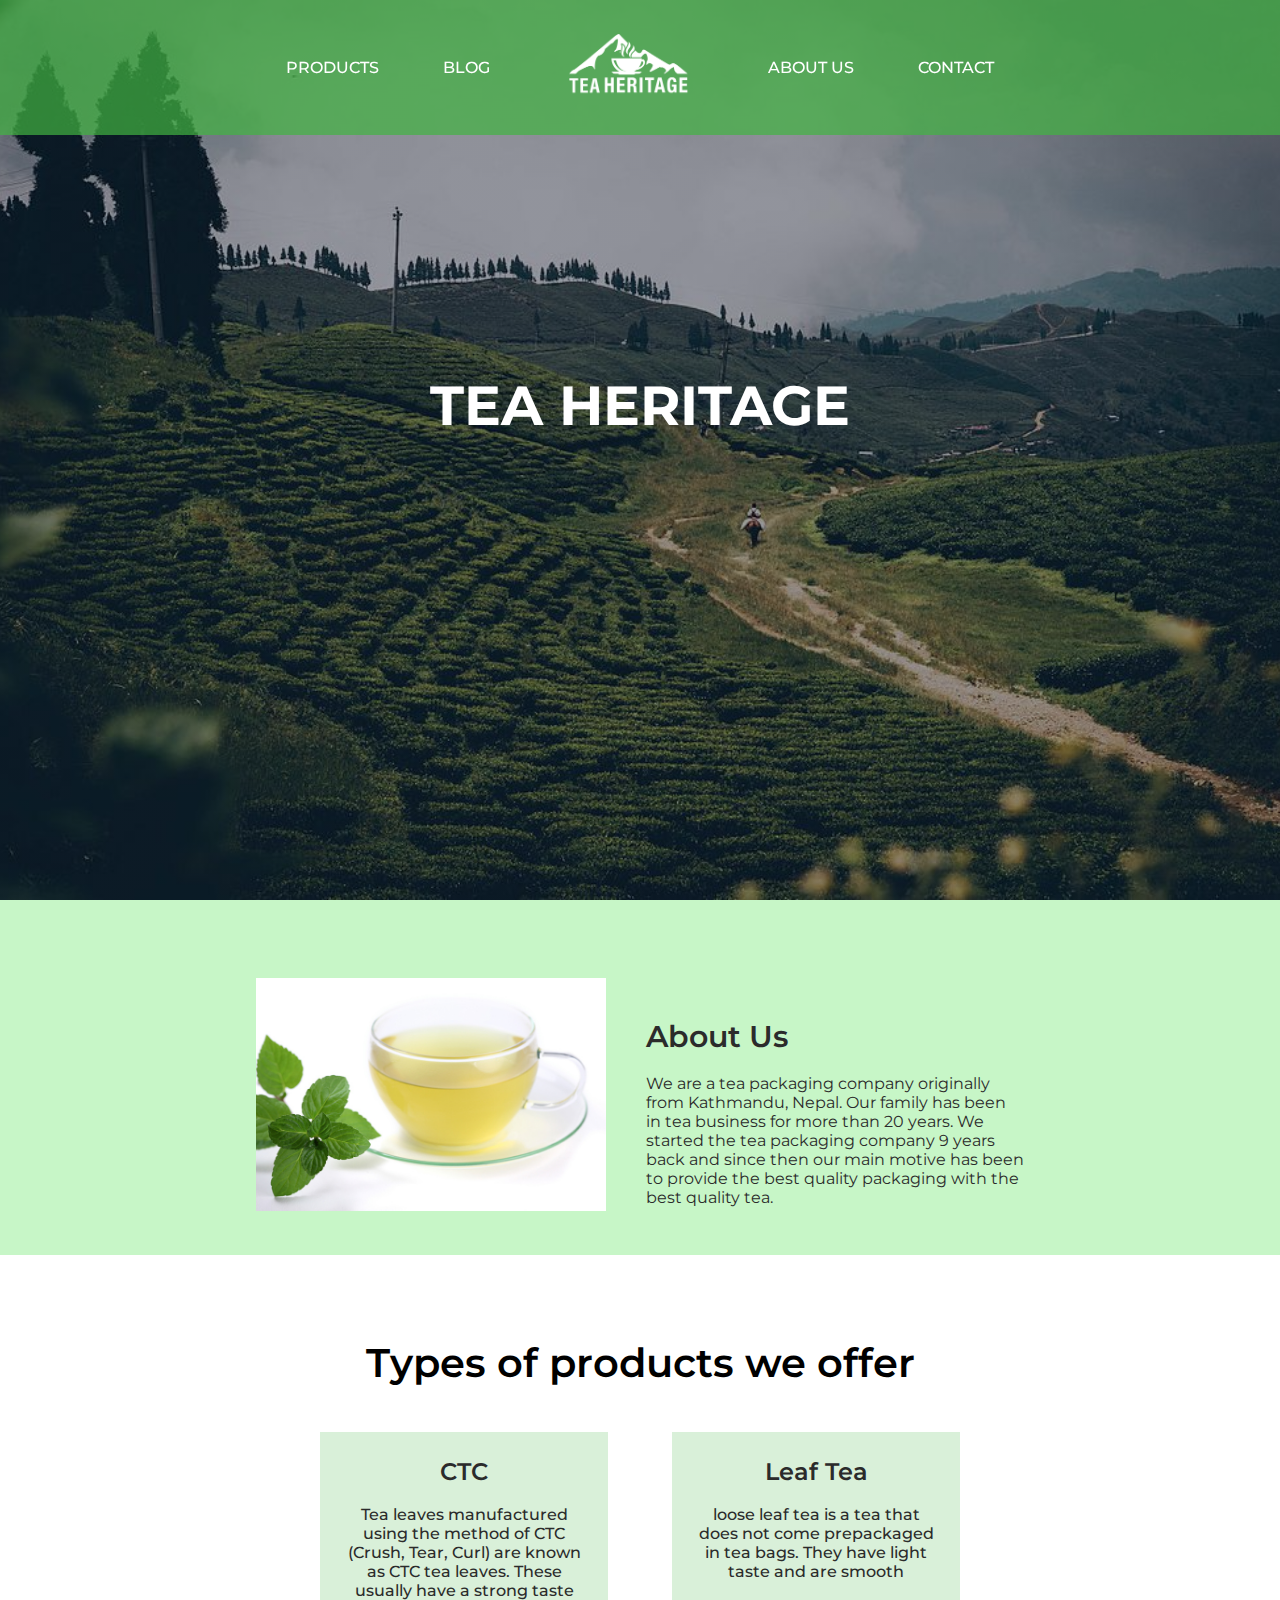
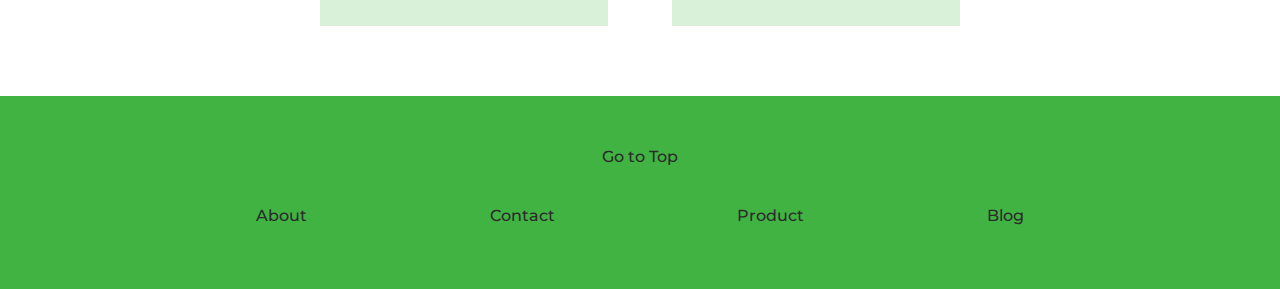
<file: index.html>
<!-- <!DOCTYPE html>
<head>
    <meta name="viewport" content="width=device-width ,initial-scale=1.0">
    <title>website</title>
    <link rel="stylesheet" href="style.css">

</head>
<body>
    <section class="header">
        <nav>
            <a href="index.html"><img src="logo.png"></a>
            <div class="nav-links">
                <ul>
                    <li><a href="">PRODUCTS</a></li>
                    <li><a href="">Contact</a></li>
                    <li><a href="">PRODUCTS</a></li>
                    <li><a href="">Contact</a></li>
                </ul>
            </div>
        </nav>
    </section>
</body>
</html> -->

<!DOCTYPE html>
<head>
    <meta name="viewport" content="width=device-width ,initial-scale=1.0">
    <title>Home</title>
    <link rel="stylesheet" href="style.css">

</head>
<body>
    <section class="header">
        <div >
        <header id="headd">
            
            <ul class="nav__links">
                <li><a href="products.html" >PRODUCTS</a></li>
                <li><a href="blog.html">BLOG</a></li>
            </ul>
            <a href="index.html"><img  class="logo" id="logos" src="logo.png"></a>
            
            <ul class="nav__links__2">
                <li><a href="about.html">ABOUT US</a></li>
                <li><a href="contact.html">CONTACT</a></li>
            </ul>
            

        </header>
    </div>
    <div class="text-box">
        <h2>TEA HERITAGE</h2>
    </div>
    </section>
    <section class="short-about">
        
        <div class="row">
            
            <div class="column-ab-l">
                <img src="Mint-tea.jpg" width="350px">
            </div>
            
            
            <div class="column-ab"  >
                <h4>About Us </h4>
                <br/>
                <p>We are a tea packaging company originally from Kathmandu, Nepal. Our family has been in tea business for more than 20 years. We started the tea packaging company 9 years back and since then our main motive has been to provide the best quality packaging with the best quality tea.</p>
            </div>
        </div>
    </section>
    <section class="course">
        <h1>Types of products we offer</h1>
        <div class="row">
            
            <div class="column">
            <a href="ctc.html">
                <h3>CTC</h3>
                <br/>
            <p>Tea leaves manufactured using the method of CTC (Crush, Tear, Curl) are known as CTC tea leaves. These usually have a strong taste</p>
            </a>
            </div>
            
            
            <div class="column">
            <a href="leaf.html">
                <h3>Leaf Tea</h3>
                <br/>
            <p> loose leaf tea is a tea that does not come prepackaged in tea bags. They have light taste and are smooth</p>
            </a>
            </div>
        </div>
    </section>
    <section>
        <div class="footer-top">
            <h6><a href="">Go to Top</a></h6>
        </div>
        <div class="footer">
        <div class="icons">
            <h6><a href="about.html">About</a></h6>         
        </div>
        <div>
            <h6><a href="contact.html">Contact</a></h6>        </div>
        
        <div>
            <h6><a href="products.html">Product</a></h6>        </div>
        <div>
            <h6><a href="blog.html">Blog</a></h6> 
        </div>
    </section>

    <script>
    window.onscroll= function(){

        if (document.documentElement.scrollTop>50){
    
            document.getElementById("headd").style.height="10%";
            document.getElementById("logos").style.width="100px";
        }
        else{
            document.getElementById("headd").style.height="15%";
            document.getElementById("logos").style.width="120px";
        }
    
    }
    </script>
</body>
</html>
</file>
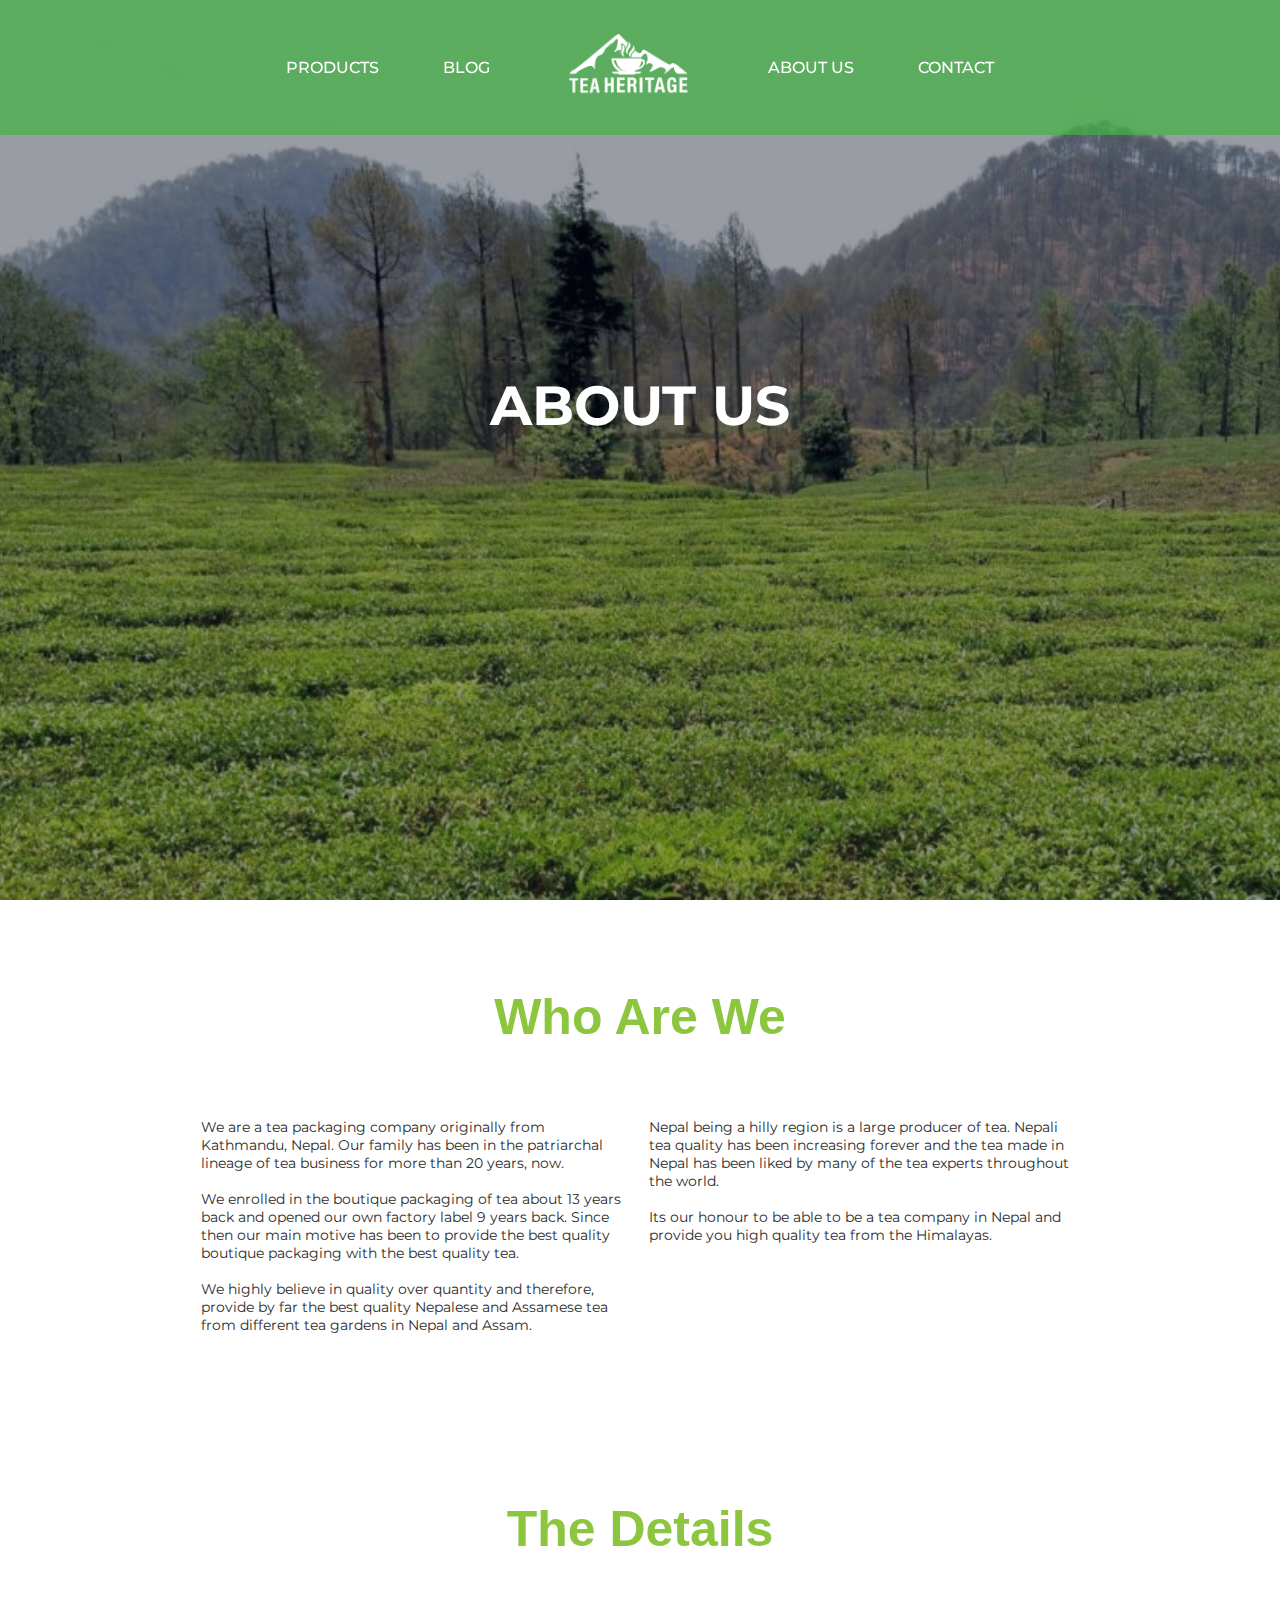
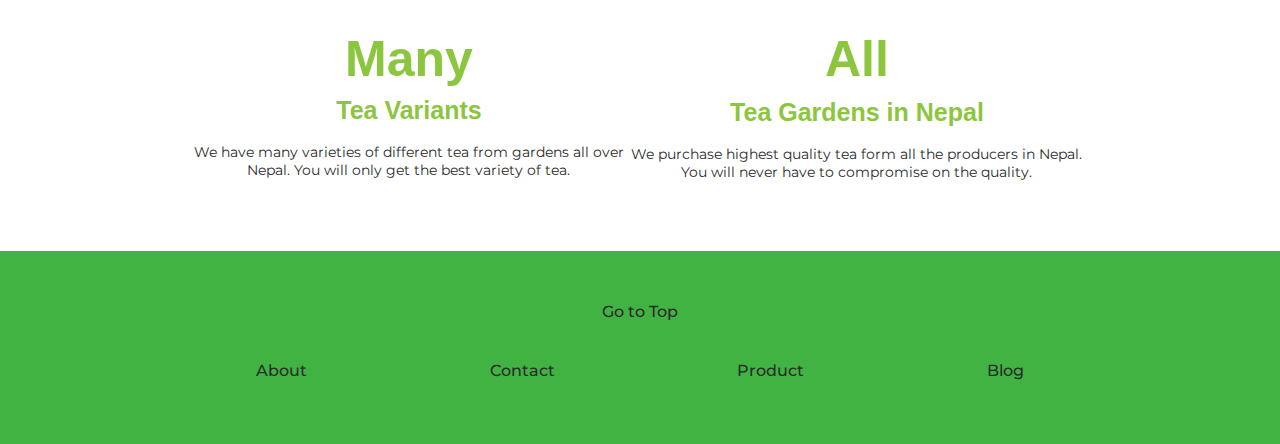
<file: about.html>
<!DOCTYPE html>
<head>
    <meta name="viewport" content="width=device-width ,initial-scale=1.0">
    <title>About Us</title>
    <link rel="stylesheet" href="style.css">

</head>
<body>
    <section class="about-top">
        <div >
            <header id="headd">
                
                <ul class="nav__links">
                    <li><a href="products.html" >PRODUCTS</a></li>
                    <li><a href="blog.html">BLOG</a></li>
                </ul>
                <a href="index.html"><img  class="logo" id="logos" src="logo.png"></a>
                
                <ul class="nav__links__2">
                    <li><a href="about.html">ABOUT US</a></li>
                    <li><a href="contact.html">CONTACT</a></li>
                </ul>
                
    
            </header>
        </div>
        <div class="text-box">
            <h2>ABOUT US</h2>
        </div>
        
    </section>


    <section class="whorwe">

        <h1>Who Are We</h1>
        <div class="row">
            
            <div class="column-about-us">
           
                
                <p>We are a tea packaging company originally from Kathmandu, Nepal. Our family has been in the patriarchal lineage of tea business for more than 20 years, now. 
                    <br/>
                    <br>
                    We enrolled in the boutique packaging of tea about 13 years back and opened our own factory label 9 years back.
                    Since then our main motive has been to provide the best quality boutique packaging with the best quality tea.
                    <br>
                    <br>
                    We highly believe in quality over quantity and therefore, provide by far the best quality Nepalese and Assamese tea from different tea gardens in Nepal and Assam.
                </p>
            </div>
            
            
            <div class="column-about-us"  >
            
                <p> Nepal being a hilly region  is a large producer of tea. Nepali tea quality has been increasing forever and the tea made in Nepal has been liked by many of the tea experts throughout the world.
                    <br>
                    <br>
                    Its our honour to be able to be a tea company in Nepal and provide you high quality tea from the Himalayas.
                </p>
            
            </div>
        </div>

    </section>

    <section class="whorwe">

        <h1>The Details</h1>
        <div class="row">
            
            <div class="column-about-detail">
                <h1>Many</h1>
                <h2>Tea Variants</h2>
                <br>
                <p>We have many varieties of different tea from gardens all over Nepal. You will only get the best variety of tea. </p>
            </div>
            
            
            <div class="column-about-detail"  >
                <h1>All</h1>
                <h2>Tea Gardens in Nepal</h2>
                <br>
                    <p>We purchase highest quality tea form all the producers in Nepal. You will never have to compromise on the quality.</p>                
            
            </div>
        </div>

    </section>

    <section>
        <div class="footer-top">
            <h6><a href="">Go to Top</a></h6>
        </div>
        <div class="footer">
        <div class="icons">
            <h6><a href="about.html">About</a></h6>         
        </div>
        <div>
            <h6><a href="contact.html">Contact</a></h6>        </div>
        
        <div>
            <h6><a href="products.html">Product</a></h6>        </div>
        <div>
            <h6><a href="blog.html">Blog</a></h6> 
        </div>
    </section>
    <script>
        window.onscroll= function(){
    
            if (document.documentElement.scrollTop>50){
        
                document.getElementById("headd").style.height="10%";
                document.getElementById("logos").style.width="100px";
            }
            else{
                document.getElementById("headd").style.height="15%";
                document.getElementById("logos").style.width="120px";
            }
        
        }
        </script>
</body>
</html>
</file>
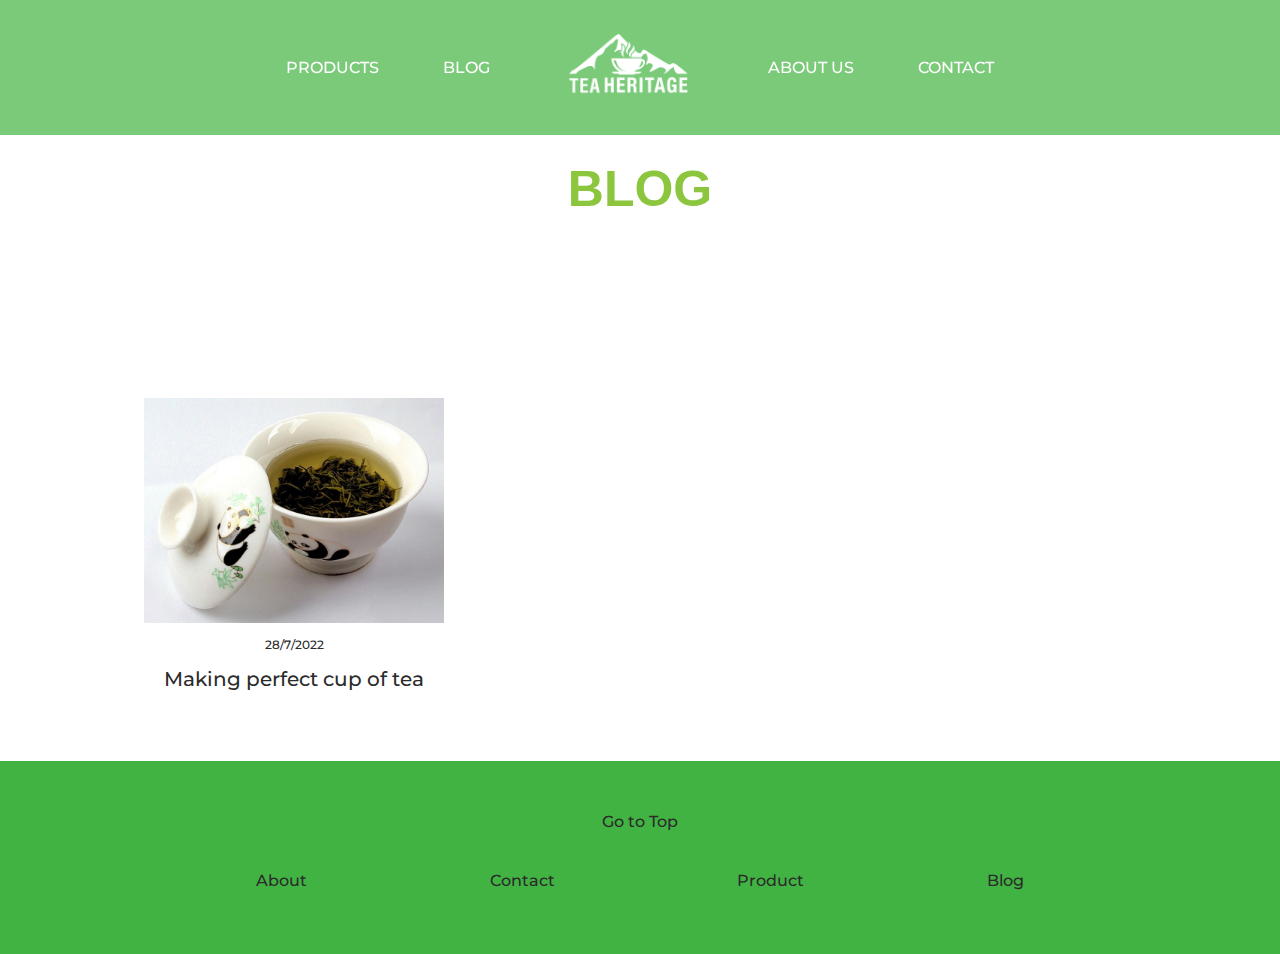
<file: blog.html>
<!DOCTYPE html>
<head>
    <meta name="viewport" content="width=device-width ,initial-scale=1.0">
    <title>Blog</title>
    <link rel="stylesheet" href="style.css">

</head>
<body>
    <section class="blog-top">
        <div >
            <header id="headd">
                
                <ul class="nav__links">
                    <li><a href="products.html" >PRODUCTS</a></li>
                    <li><a href="blog.html">BLOG</a></li>
                </ul>
                <a href="index.html"><img  class="logo" id="logos" src="logo.png"></a>
                
                <ul class="nav__links__2">
                    <li><a href="about.html">ABOUT US</a></li>
                    <li><a href="contact.html">CONTACT</a></li>
                </ul>
                
    
            </header>
        </div>
        <div class="text-blog">
            <h1>BLOG</h1>
        </div>
    </section>

    <section class="blogpost">
        
        <div class="row">
            
            <div class="column-blog">
                <a href="teablog1.html">
                <img src="blogpic.jpg" width="300px">
                <br/>
                <p>28/7/2022</p>
                <h2>Making perfect cup of tea</h2>
            </a>
            </div>
            
            
           
            </div>
        </div>
    </section>


    <section>
        <div class="footer-top">
            <h6><a href="">Go to Top</a></h6>
        </div>
        <div class="footer">
        <div class="icons">
            <h6><a href="about.html">About</a></h6>         
        </div>
        <div>
            <h6><a href="contact.html">Contact</a></h6>        </div>
        
        <div>
            <h6><a href="products.html">Product</a></h6>        </div>
        <div>
            <h6><a href="blog.html">Blog</a></h6> 
        </div>
    </section>
</body>
</html>
</file>
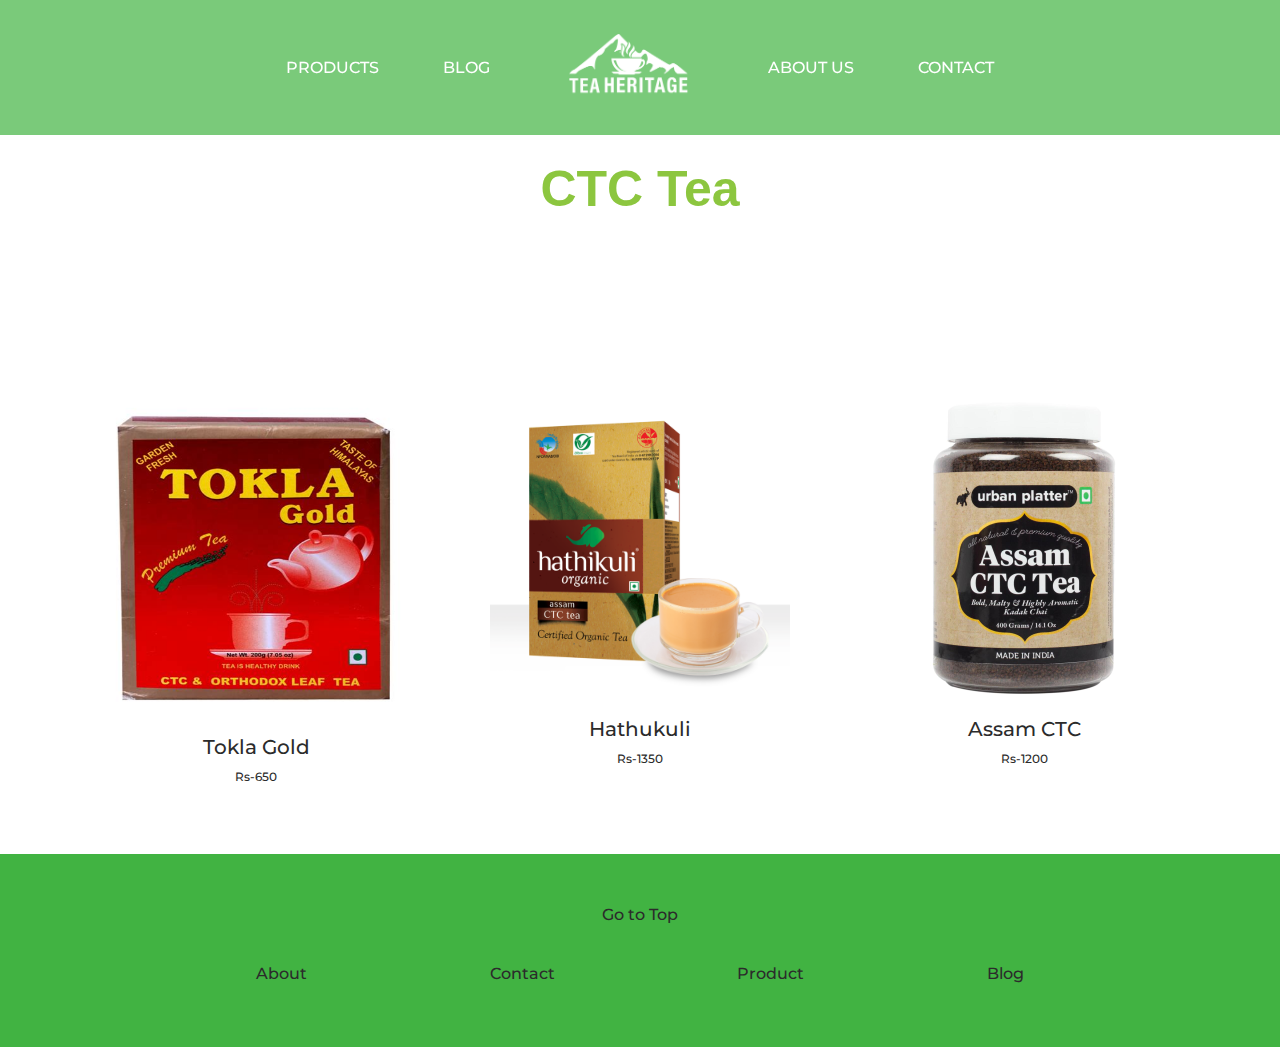
<file: ctc.html>
<!DOCTYPE html>
<head>
    <meta name="viewport" content="width=device-width ,initial-scale=1.0">
    <title>CTC Tea</title>
    <link rel="stylesheet" href="style.css">

</head>
<body>
    <section class="blog-top">
        <div >
            <header id="headd">
                
                <ul class="nav__links">
                    <li><a href="products.html" >PRODUCTS</a></li>
                    <li><a href="blog.html">BLOG</a></li>
                </ul>
                <a href="index.html"><img  class="logo" id="logos" src="logo.png"></a>
                
                <ul class="nav__links__2">
                    <li><a href="about.html">ABOUT US</a></li>
                    <li><a href="contact.html">CONTACT</a></li>
                </ul>
                
    
            </header>
        </div>
        <div class="text-blog">
            <h1>CTC Tea</h1>
        </div>
    </section>

    <section class="blogpost">
        
        <div class="row">
            
            <div class="column-blog">
                <a href="product3.html">
                <img src="tokla.jpg" width="300px">
                <br/>
                <h2>Tokla Gold</h2>
                <p>Rs-650</p>
            </a>
            </div>
            <div class="column-blog">
                <a href="product2.html">
                <img src="hath.png" width="300px">
                <br/>
                
                <h2>Hathukuli</h2>
                <p>Rs-1350</p>
            </a>
            </div>
            <div class="column-blog">
                <a href="product1.html">
                <img src="assam.jpg" width="300px">
                <br/>
                
                <h2>Assam CTC</h2>
                <p>Rs-1200</p>
            </a>
            </div>
            
            
           
            </div>
        </div>
    </section>


    <section>
        <div class="footer-top">
            <h6><a href="">Go to Top</a></h6>
        </div>
        <div class="footer">
        <div class="icons">
            <h6><a href="about.html">About</a></h6>         
        </div>
        <div>
            <h6><a href="contact.html">Contact</a></h6>        </div>
        
        <div>
            <h6><a href="products.html">Product</a></h6>        </div>
        <div>
            <h6><a href="blog.html">Blog</a></h6> 
        </div>
    </section>
</body>
</html>
</file>
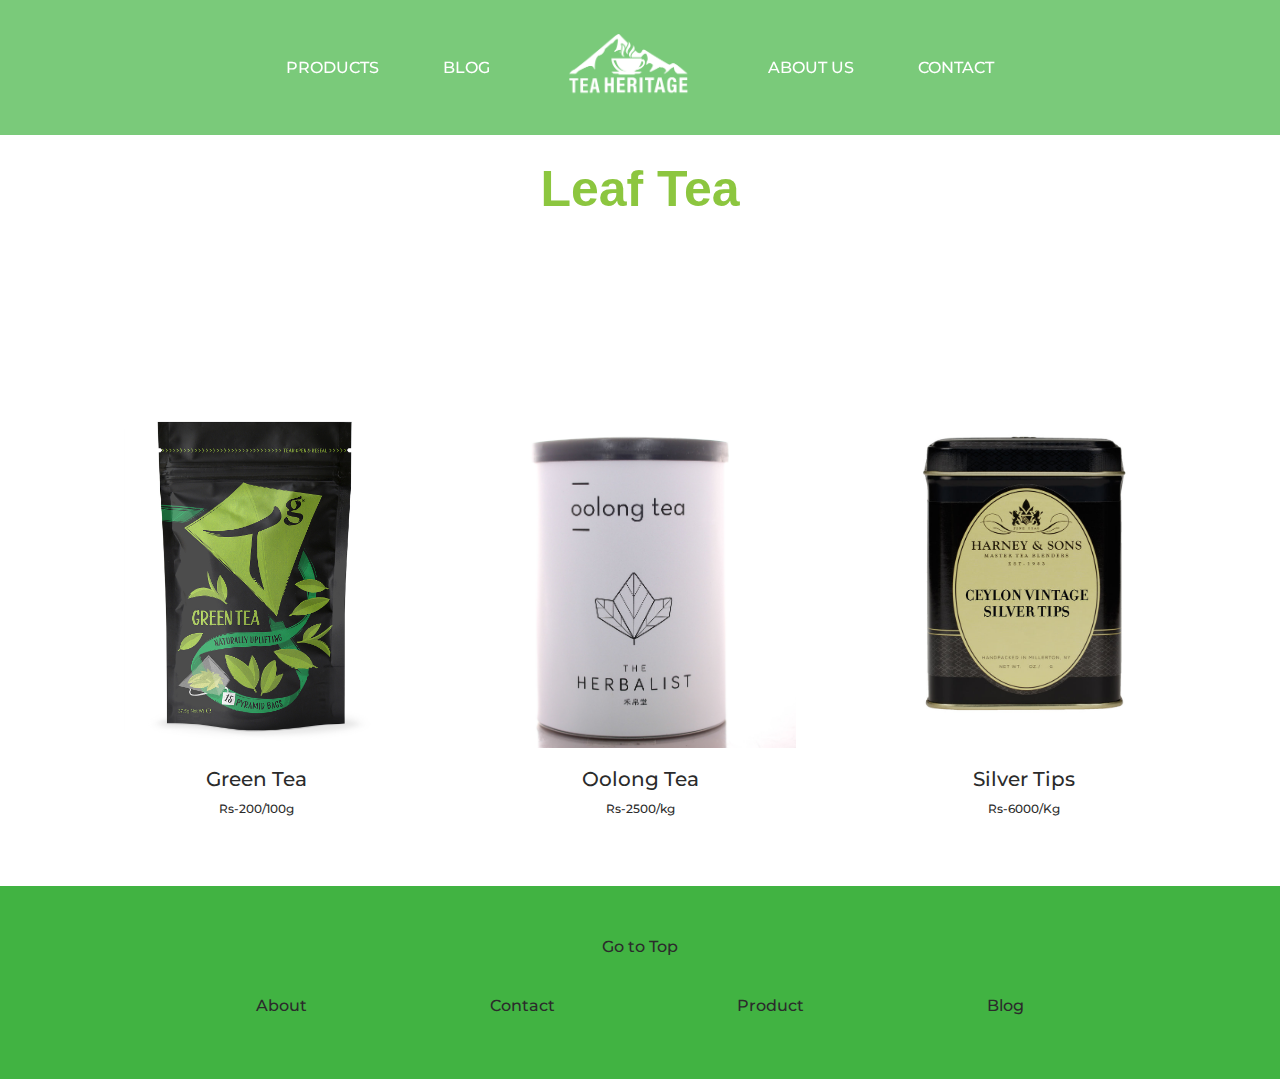
<file: leaf.html>
<!DOCTYPE html>
<head>
    <meta name="viewport" content="width=device-width ,initial-scale=1.0">
    <title>Leaf Teas</title>
    <link rel="stylesheet" href="style.css">

</head>
<body>
    <section class="blog-top">
        <div >
            <header id="headd">
                
                <ul class="nav__links">
                    <li><a href="products.html" >PRODUCTS</a></li>
                    <li><a href="blog.html">BLOG</a></li>
                </ul>
                <a href="index.html"><img  class="logo" id="logos" src="logo.png"></a>
                
                <ul class="nav__links__2">
                    <li><a href="about.html">ABOUT US</a></li>
                    <li><a href="contact.html">CONTACT</a></li>
                </ul>
                
    
            </header>
        </div>
        <div class="text-blog">
            <h1>Leaf Tea</h1>
        </div>
    </section>

    <section class="blogpost">
        
        <div class="row">
            
            <div class="column-blog">
                <a href="product4.html">
                <img src="green.jpg" height="350px">
                <br/>
                <h2>Green Tea</h2>
                <p>Rs-200/100g</p>
            </a>
            </div>
            <div class="column-blog">
                <a href="product5.html">
                <img src="oolong.jpg" height="350px">
                <br/>
                
                <h2>Oolong Tea</h2>
                <p>Rs-2500/kg</p>
            </a>
            </div>
            <div class="column-blog">
                <a href="product6.html">
                <img src="silver.jpg" height="350px">
                <br/>
                
                <h2>Silver Tips</h2>
                <p>Rs-6000/Kg</p>
            </a>
            </div>
            
            
           
            </div>
        </div>
    </section>


    <section>
        <div class="footer-top">
            <h6><a href="">Go to Top</a></h6>
        </div>
        <div class="footer">
        <div class="icons">
            <h6><a href="about.html">About</a></h6>         
        </div>
        <div>
            <h6><a href="contact.html">Contact</a></h6>        </div>
        
        <div>
            <h6><a href="products.html">Product</a></h6>        </div>
        <div>
            <h6><a href="blog.html">Blog</a></h6> 
        </div>
    </section>
</body>
</html>
</file>
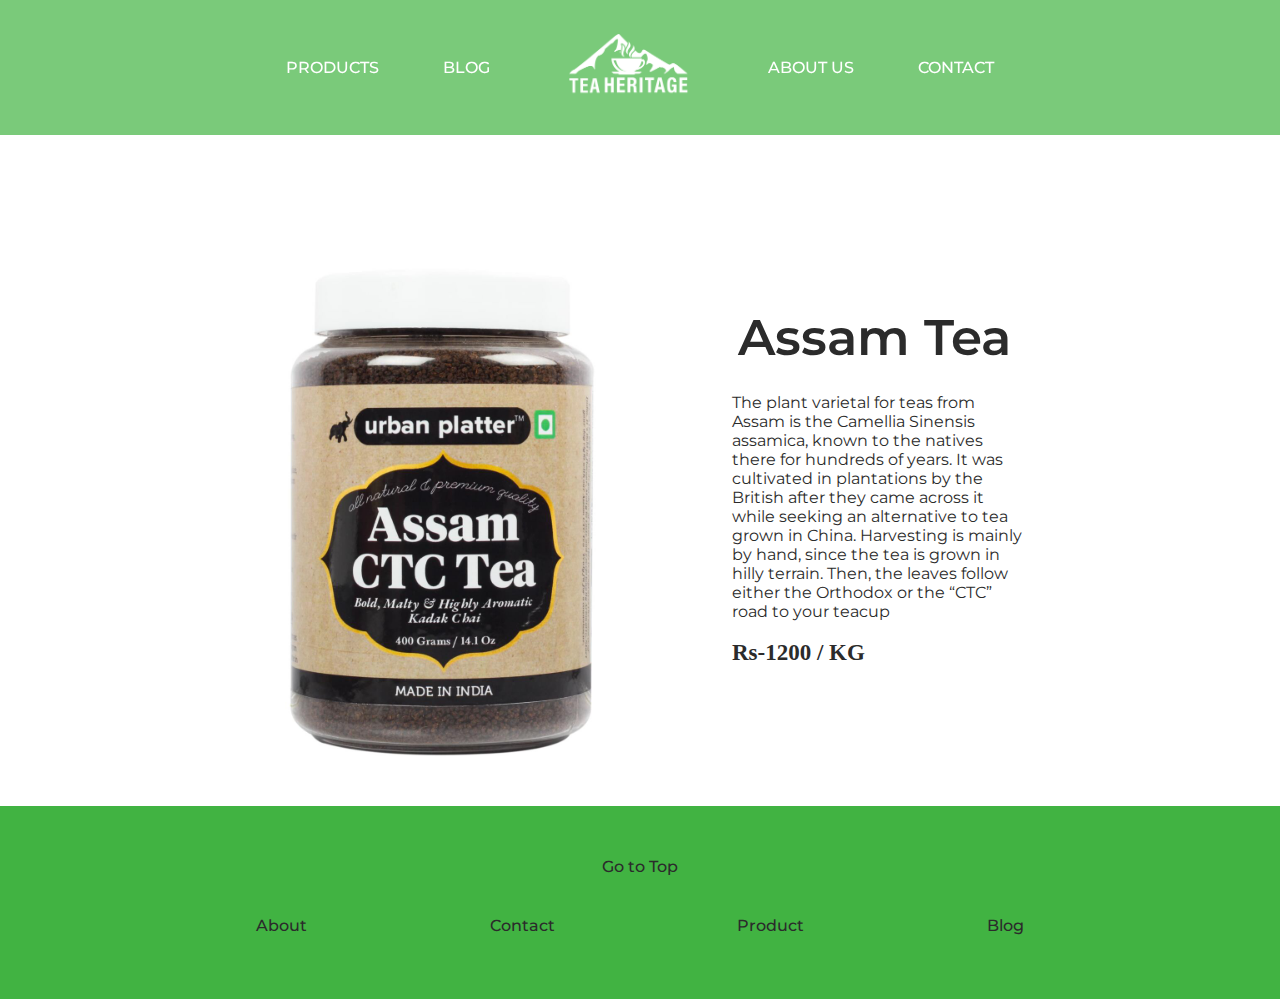
<file: product1.html>
<!DOCTYPE html>
<head>
    <meta name="viewport" content="width=device-width ,initial-scale=1.0">
    <title>Assam</title>
    <link rel="stylesheet" href="style.css">

</head>
<body>
    <section class="headerproduct">
        <div >
        <header id="headd">
            
            <ul class="nav__links">
                <li><a href="products.html" >PRODUCTS</a></li>
                <li><a href="blog.html">BLOG</a></li>
            </ul>
            <a href="index.html"><img  class="logo" id="logos" src="logo.png"></a>
            
            <ul class="nav__links__2">
                <li><a href="about.html">ABOUT US</a></li>
                <li><a href="contact.html">CONTACT</a></li>
            </ul>
            

        </header>
    </div>
    
    </section>


    <section class="product-page">
        
        <div class="row">
            
            <div class="column-ab-l">
                <img src="assam.jpg" height="500px">
            </div>
            
            
            <div class="column-ab"  >
                <h1>Assam Tea </h1>
                <br/>
                <p>The plant varietal for teas from Assam is the Camellia Sinensis assamica, known to the natives there for hundreds of years. It was cultivated in plantations by the British after they came across it while seeking an alternative to tea grown in China. Harvesting is mainly by hand, since the tea is grown in hilly terrain. Then, the leaves follow either the Orthodox or the “CTC” road to your teacup</p>
                <br>
                <h5>Rs-1200 / KG</h5>
            </div>
        </div>
    </section>



    <section>
        <div class="footer-top">
            <h6><a href="">Go to Top</a></h6>
        </div>
        <div class="footer">
        <div class="icons">
            <h6><a href="about.html">About</a></h6>         
        </div>
        <div>
            <h6><a href="contact.html">Contact</a></h6>        </div>
        
        <div>
            <h6><a href="products.html">Product</a></h6>        </div>
        <div>
            <h6><a href="blog.html">Blog</a></h6> 
        </div>
    </section>

    <script>
    window.onscroll= function(){

        if (document.documentElement.scrollTop>50){
    
            document.getElementById("headd").style.height="10%";
            document.getElementById("logos").style.width="100px";
        }
        else{
            document.getElementById("headd").style.height="15%";
            document.getElementById("logos").style.width="120px";
        }
    
    }
    </script>
</body>
</html>
</file>
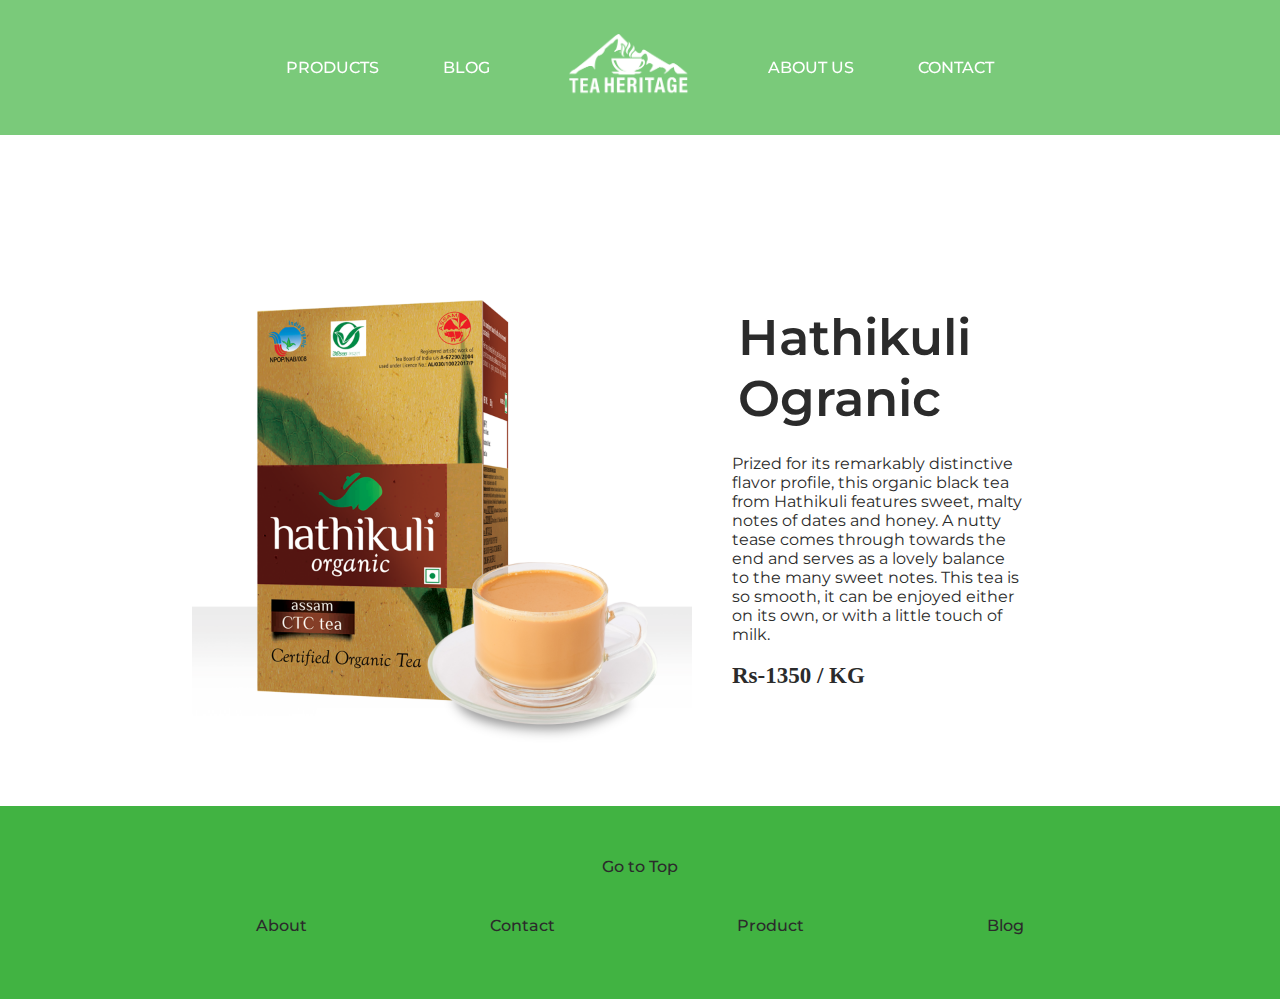
<file: product2.html>
<!DOCTYPE html>
<head>
    <meta name="viewport" content="width=device-width ,initial-scale=1.0">
    <title>Hathikuli</title>
    <link rel="stylesheet" href="style.css">

</head>
<body>
    <section class="headerproduct">
        <div >
        <header id="headd">
            
            <ul class="nav__links">
                <li><a href="products.html" >PRODUCTS</a></li>
                <li><a href="blog.html">BLOG</a></li>
            </ul>
            <a href="index.html"><img  class="logo" id="logos" src="logo.png"></a>
            
            <ul class="nav__links__2">
                <li><a href="about.html">ABOUT US</a></li>
                <li><a href="contact.html">CONTACT</a></li>
            </ul>
            

        </header>
    </div>
    
    </section>


    <section class="product-page">
        
        <div class="row">
            
            <div class="column-ab-l">
                <img src="hath.png" height="500px">
            </div>
            
            
            <div class="column-ab"  >
                <h1>Hathikuli Ogranic </h1>
                <br/>
                <p>Prized for its remarkably distinctive flavor profile, this organic black tea from Hathikuli features sweet, malty notes of dates and honey. A nutty tease comes through towards the end and serves as a lovely balance to the many sweet notes. This tea is so smooth, it can be enjoyed either on its own, or with a little touch of milk. </p>
                <br>
                <h5>Rs-1350 / KG</h5>
            </div>
        </div>
    </section>



    <section>
        <div class="footer-top">
            <h6><a href="">Go to Top</a></h6>
        </div>
        <div class="footer">
        <div class="icons">
            <h6><a href="about.html">About</a></h6>         
        </div>
        <div>
            <h6><a href="contact.html">Contact</a></h6>        </div>
        
        <div>
            <h6><a href="products.html">Product</a></h6>        </div>
        <div>
            <h6><a href="blog.html">Blog</a></h6> 
        </div>
    </section>

    <script>
    window.onscroll= function(){

        if (document.documentElement.scrollTop>50){
    
            document.getElementById("headd").style.height="10%";
            document.getElementById("logos").style.width="100px";
        }
        else{
            document.getElementById("headd").style.height="15%";
            document.getElementById("logos").style.width="120px";
        }
    
    }
    </script>
</body>
</html>
</file>
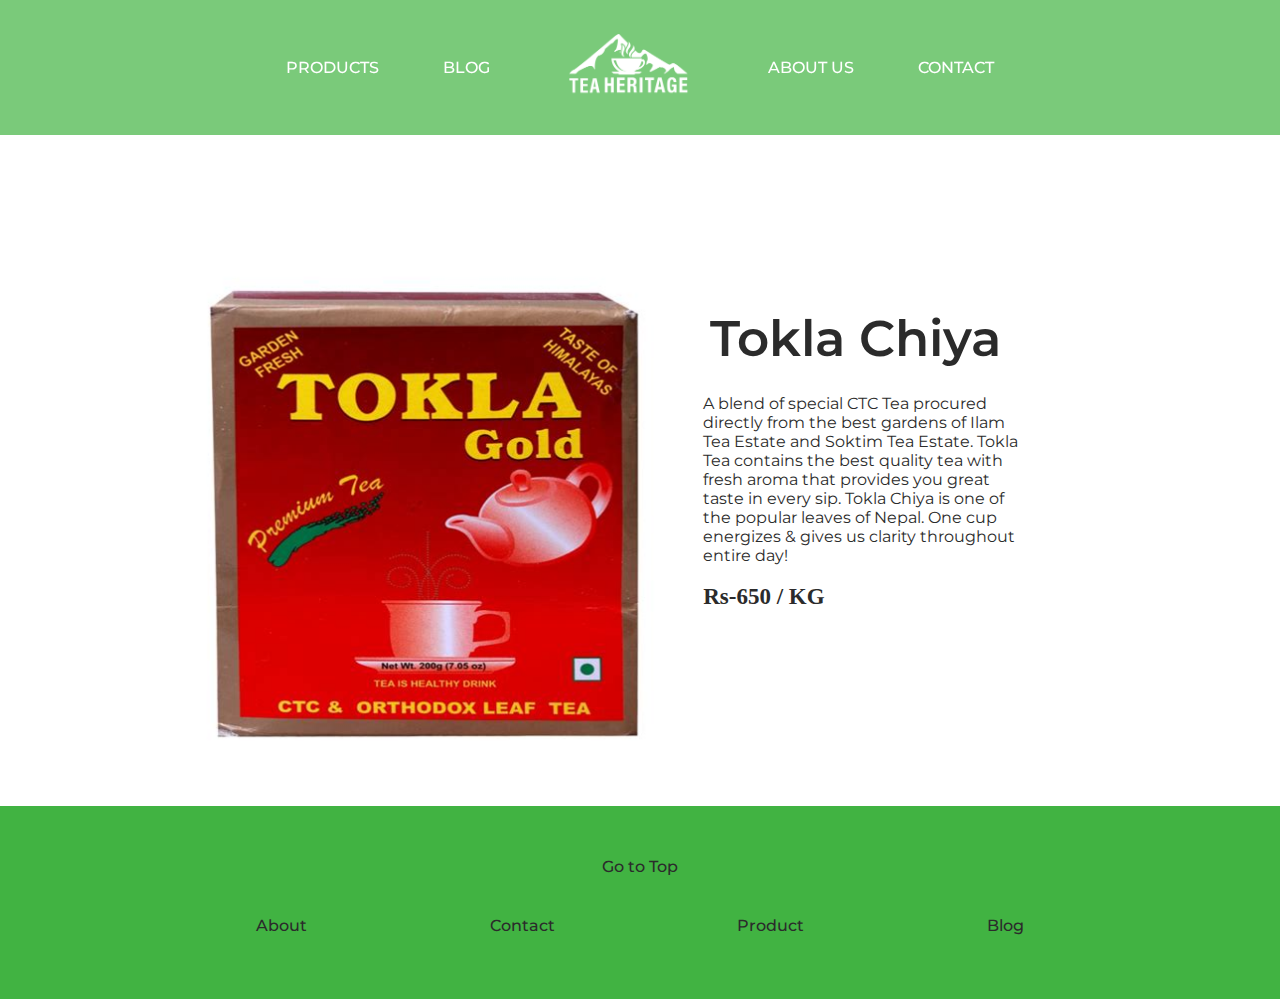
<file: product3.html>
<!DOCTYPE html>
<head>
    <meta name="viewport" content="width=device-width ,initial-scale=1.0">
    <title>Tokla</title>
    <link rel="stylesheet" href="style.css">

</head>
<body>
    <section class="headerproduct">
        <div >
        <header id="headd">
            
            <ul class="nav__links">
                <li><a href="products.html" >PRODUCTS</a></li>
                <li><a href="blog.html">BLOG</a></li>
            </ul>
            <a href="index.html"><img  class="logo" id="logos" src="logo.png"></a>
            
            <ul class="nav__links__2">
                <li><a href="about.html">ABOUT US</a></li>
                <li><a href="contact.html">CONTACT</a></li>
            </ul>
            

        </header>
    </div>
    
    </section>


    <section class="product-page">
        
        <div class="row">
            
            <div class="column-ab-l">
                <img src="tokla.jpg" height="500px">
            </div>
            
            
            <div class="column-ab"  >
                <h1>Tokla Chiya </h1>
                <br/>
                <p>A blend of special CTC Tea procured directly from the best gardens of Ilam Tea Estate and Soktim Tea Estate. Tokla Tea contains the best quality tea with fresh aroma that provides you great taste in every sip.

                    Tokla Chiya is one of the popular leaves of Nepal. One cup energizes & gives us clarity throughout entire day!</p>
                <br>
                <h5>Rs-650 / KG</h5>
            </div>
        </div>
    </section>



    <section>
        <div class="footer-top">
            <h6><a href="">Go to Top</a></h6>
        </div>
        <div class="footer">
        <div class="icons">
            <h6><a href="about.html">About</a></h6>         
        </div>
        <div>
            <h6><a href="contact.html">Contact</a></h6>        </div>
        
        <div>
            <h6><a href="products.html">Product</a></h6>        </div>
        <div>
            <h6><a href="blog.html">Blog</a></h6> 
        </div>
    </section>

    <script>
    window.onscroll= function(){

        if (document.documentElement.scrollTop>50){
    
            document.getElementById("headd").style.height="10%";
            document.getElementById("logos").style.width="100px";
        }
        else{
            document.getElementById("headd").style.height="15%";
            document.getElementById("logos").style.width="120px";
        }
    
    }
    </script>
</body>
</html>
</file>
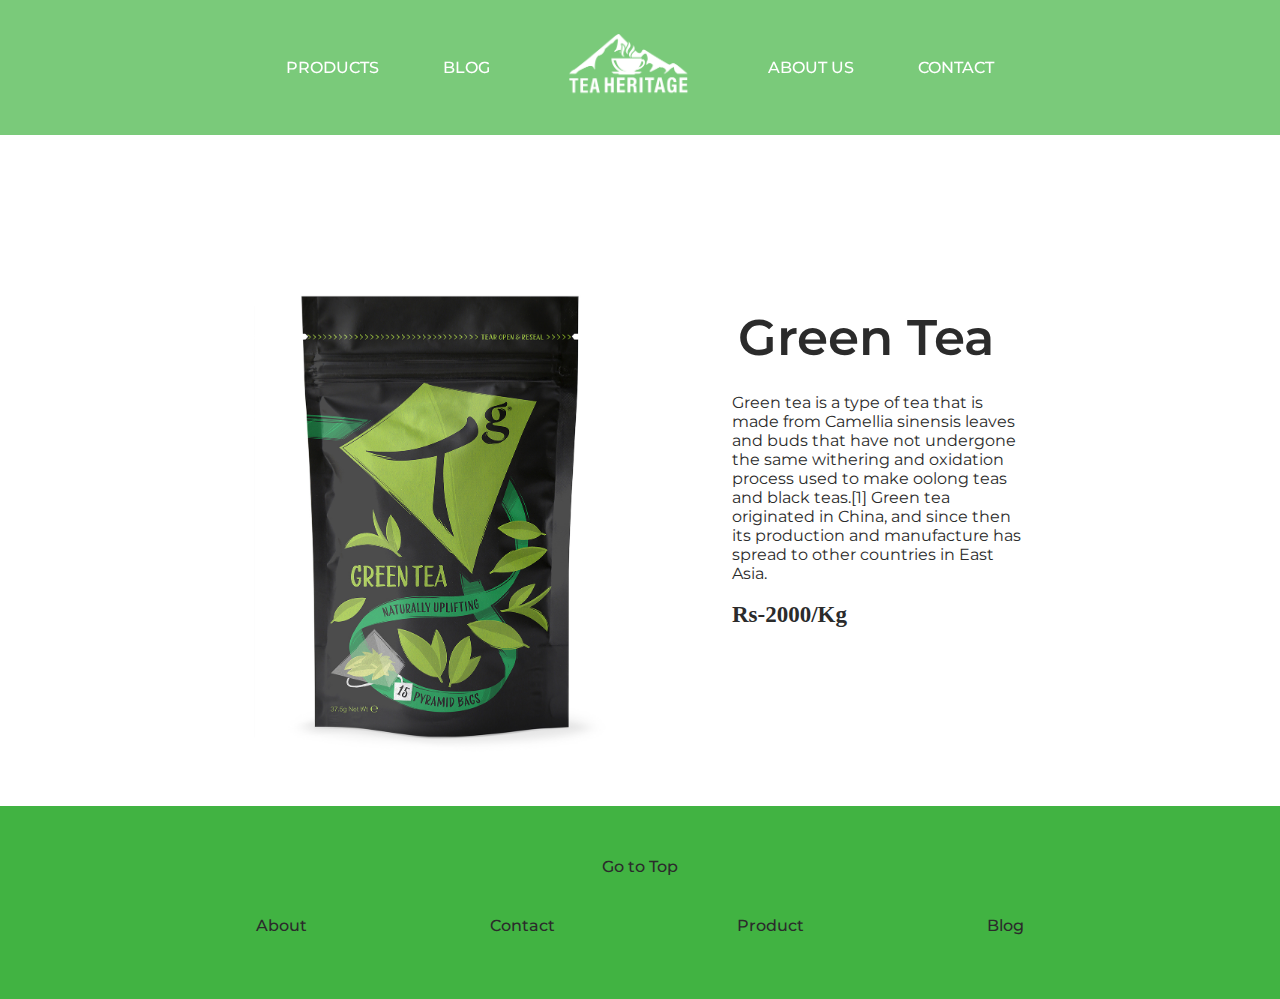
<file: product4.html>
<!DOCTYPE html>
<head>
    <meta name="viewport" content="width=device-width ,initial-scale=1.0">
    <title>Tokla</title>
    <link rel="stylesheet" href="style.css">

</head>
<body>
    <section class="headerproduct">
        <div >
        <header id="headd">
            
            <ul class="nav__links">
                <li><a href="products.html" >PRODUCTS</a></li>
                <li><a href="blog.html">BLOG</a></li>
            </ul>
            <a href="index.html"><img  class="logo" id="logos" src="logo.png"></a>
            
            <ul class="nav__links__2">
                <li><a href="about.html">ABOUT US</a></li>
                <li><a href="contact.html">CONTACT</a></li>
            </ul>
            

        </header>
    </div>
    
    </section>


    <section class="product-page">
        
        <div class="row">
            
            <div class="column-ab-l">
                <img src="green.jpg" height="500px">
            </div>
            
            
            <div class="column-ab"  >
                <h1>Green Tea </h1>
                <br/>
                <p>Green tea is a type of tea that is made from Camellia sinensis leaves and buds that have not undergone the same withering and oxidation process used to make oolong teas and black teas.[1] Green tea originated in China, and since then its production and manufacture has spread to other countries in East Asia. </p>
                <br>
                <h5>Rs-2000/Kg</h5>
            </div>
        </div>
    </section>



    <section>
        <div class="footer-top">
            <h6><a href="">Go to Top</a></h6>
        </div>
        <div class="footer">
        <div class="icons">
            <h6><a href="about.html">About</a></h6>         
        </div>
        <div>
            <h6><a href="contact.html">Contact</a></h6>        </div>
        
        <div>
            <h6><a href="products.html">Product</a></h6>        </div>
        <div>
            <h6><a href="blog.html">Blog</a></h6> 
        </div>
    </section>

    <script>
    window.onscroll= function(){

        if (document.documentElement.scrollTop>50){
    
            document.getElementById("headd").style.height="10%";
            document.getElementById("logos").style.width="100px";
        }
        else{
            document.getElementById("headd").style.height="15%";
            document.getElementById("logos").style.width="120px";
        }
    
    }
    </script>
</body>
</html>
</file>
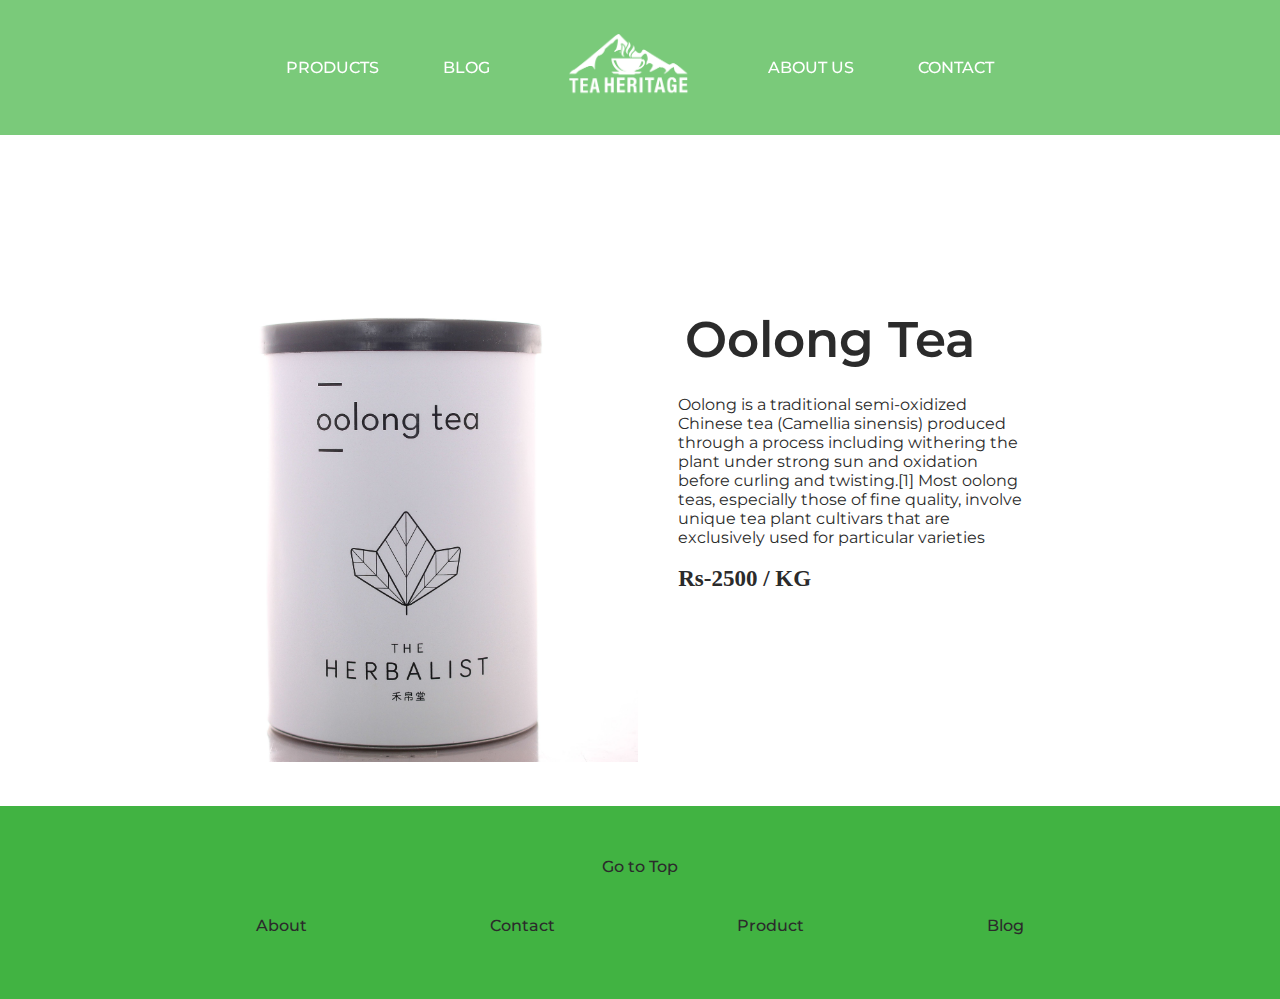
<file: product5.html>
<!DOCTYPE html>
<head>
    <meta name="viewport" content="width=device-width ,initial-scale=1.0">
    <title>Tokla</title>
    <link rel="stylesheet" href="style.css">

</head>
<body>
    <section class="headerproduct">
        <div >
        <header id="headd">
            
            <ul class="nav__links">
                <li><a href="products.html" >PRODUCTS</a></li>
                <li><a href="blog.html">BLOG</a></li>
            </ul>
            <a href="index.html"><img  class="logo" id="logos" src="logo.png"></a>
            
            <ul class="nav__links__2">
                <li><a href="about.html">ABOUT US</a></li>
                <li><a href="contact.html">CONTACT</a></li>
            </ul>
            

        </header>
    </div>
    
    </section>


    <section class="product-page">
        
        <div class="row">
            
            <div class="column-ab-l">
                <img src="oolong.jpg" height="500px">
            </div>
            
            
            <div class="column-ab"  >
                <h1>Oolong Tea </h1>
                <br/>
                <p>Oolong is a traditional semi-oxidized Chinese tea (Camellia sinensis) produced through a process including withering the plant under strong sun and oxidation before curling and twisting.[1] Most oolong teas, especially those of fine quality, involve unique tea plant cultivars that are exclusively used for particular varieties</p>
                <br>
                <h5>Rs-2500 / KG</h5>
            </div>
        </div>
    </section>



    <section>
        <div class="footer-top">
            <h6><a href="">Go to Top</a></h6>
        </div>
        <div class="footer">
        <div class="icons">
            <h6><a href="about.html">About</a></h6>         
        </div>
        <div>
            <h6><a href="contact.html">Contact</a></h6>        </div>
        
        <div>
            <h6><a href="products.html">Product</a></h6>        </div>
        <div>
            <h6><a href="blog.html">Blog</a></h6> 
        </div>
    </section>

    <script>
    window.onscroll= function(){

        if (document.documentElement.scrollTop>50){
    
            document.getElementById("headd").style.height="10%";
            document.getElementById("logos").style.width="100px";
        }
        else{
            document.getElementById("headd").style.height="15%";
            document.getElementById("logos").style.width="120px";
        }
    
    }
    </script>
</body>
</html>
</file>
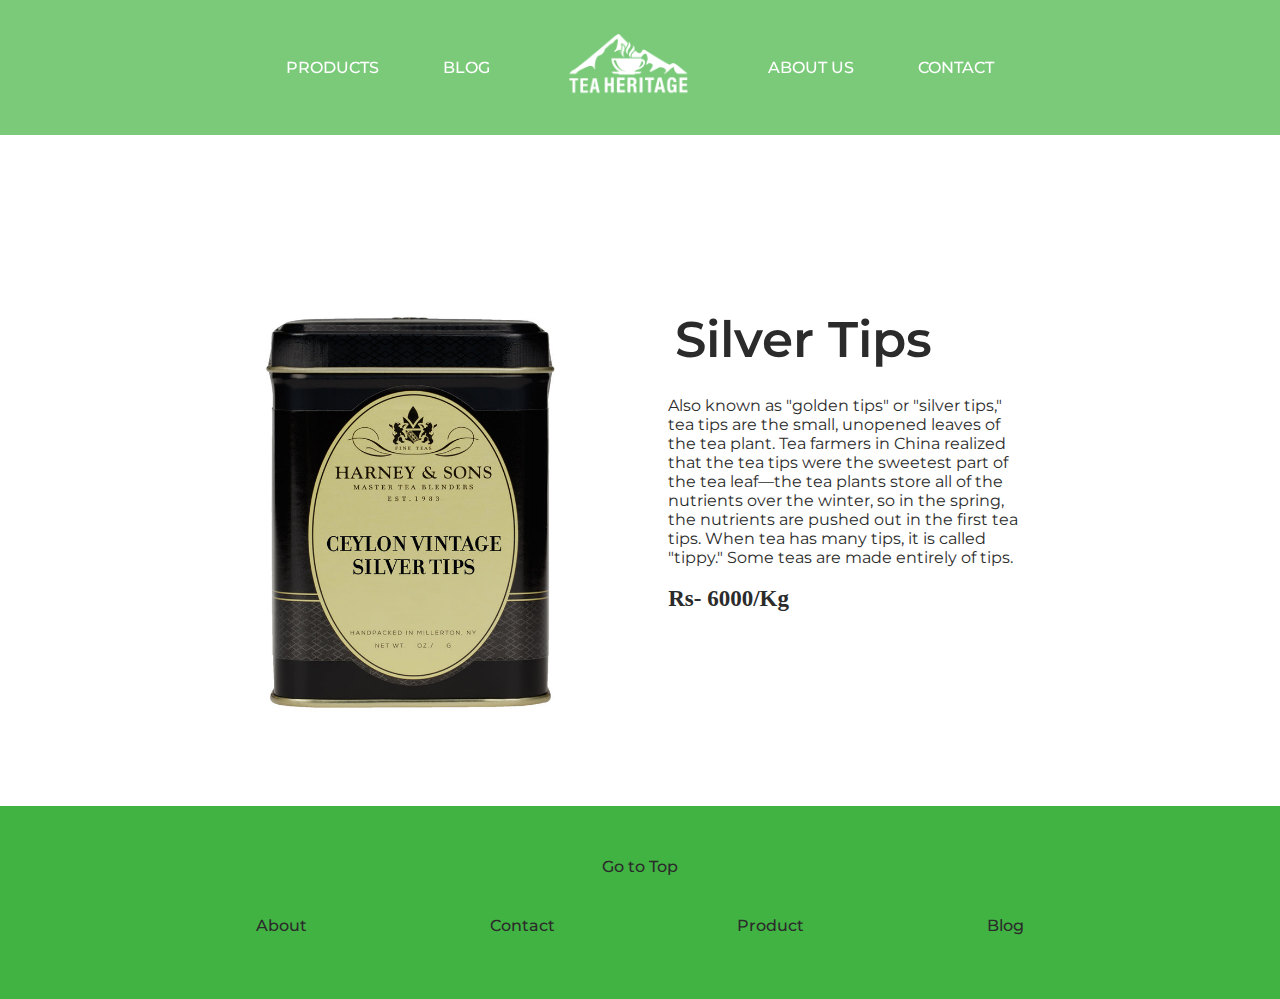
<file: product6.html>
<!DOCTYPE html>
<head>
    <meta name="viewport" content="width=device-width ,initial-scale=1.0">
    <title>Tokla</title>
    <link rel="stylesheet" href="style.css">

</head>
<body>
    <section class="headerproduct">
        <div >
        <header id="headd">
            
            <ul class="nav__links">
                <li><a href="products.html" >PRODUCTS</a></li>
                <li><a href="blog.html">BLOG</a></li>
            </ul>
            <a href="index.html"><img  class="logo" id="logos" src="logo.png"></a>
            
            <ul class="nav__links__2">
                <li><a href="about.html">ABOUT US</a></li>
                <li><a href="contact.html">CONTACT</a></li>
            </ul>
            

        </header>
    </div>
    
    </section>


    <section class="product-page">
        
        <div class="row">
            
            <div class="column-ab-l">
                <img src="silver.jpg" height="500px">
            </div>
            
            
            <div class="column-ab"  >
                <h1>Silver Tips </h1>
                <br/>
                <p>Also known as "golden tips" or "silver tips," tea tips are the small, unopened leaves of the tea plant. Tea farmers in China realized that the tea tips were the sweetest part of the tea leaf—the tea plants store all of the nutrients over the winter, so in the spring, the nutrients are pushed out in the first tea tips. When tea has many tips, it is called "tippy." Some teas are made entirely of tips.</p>
                <br>
                <h5>Rs- 6000/Kg</h5>
            </div>
        </div>
    </section>



    <section>
        <div class="footer-top">
            <h6><a href="">Go to Top</a></h6>
        </div>
        <div class="footer">
        <div class="icons">
            <h6><a href="about.html">About</a></h6>         
        </div>
        <div>
            <h6><a href="contact.html">Contact</a></h6>        </div>
        
        <div>
            <h6><a href="products.html">Product</a></h6>        </div>
        <div>
            <h6><a href="blog.html">Blog</a></h6> 
        </div>
    </section>

    <script>
    window.onscroll= function(){

        if (document.documentElement.scrollTop>50){
    
            document.getElementById("headd").style.height="10%";
            document.getElementById("logos").style.width="100px";
        }
        else{
            document.getElementById("headd").style.height="15%";
            document.getElementById("logos").style.width="120px";
        }
    
    }
    </script>
</body>
</html>
</file>
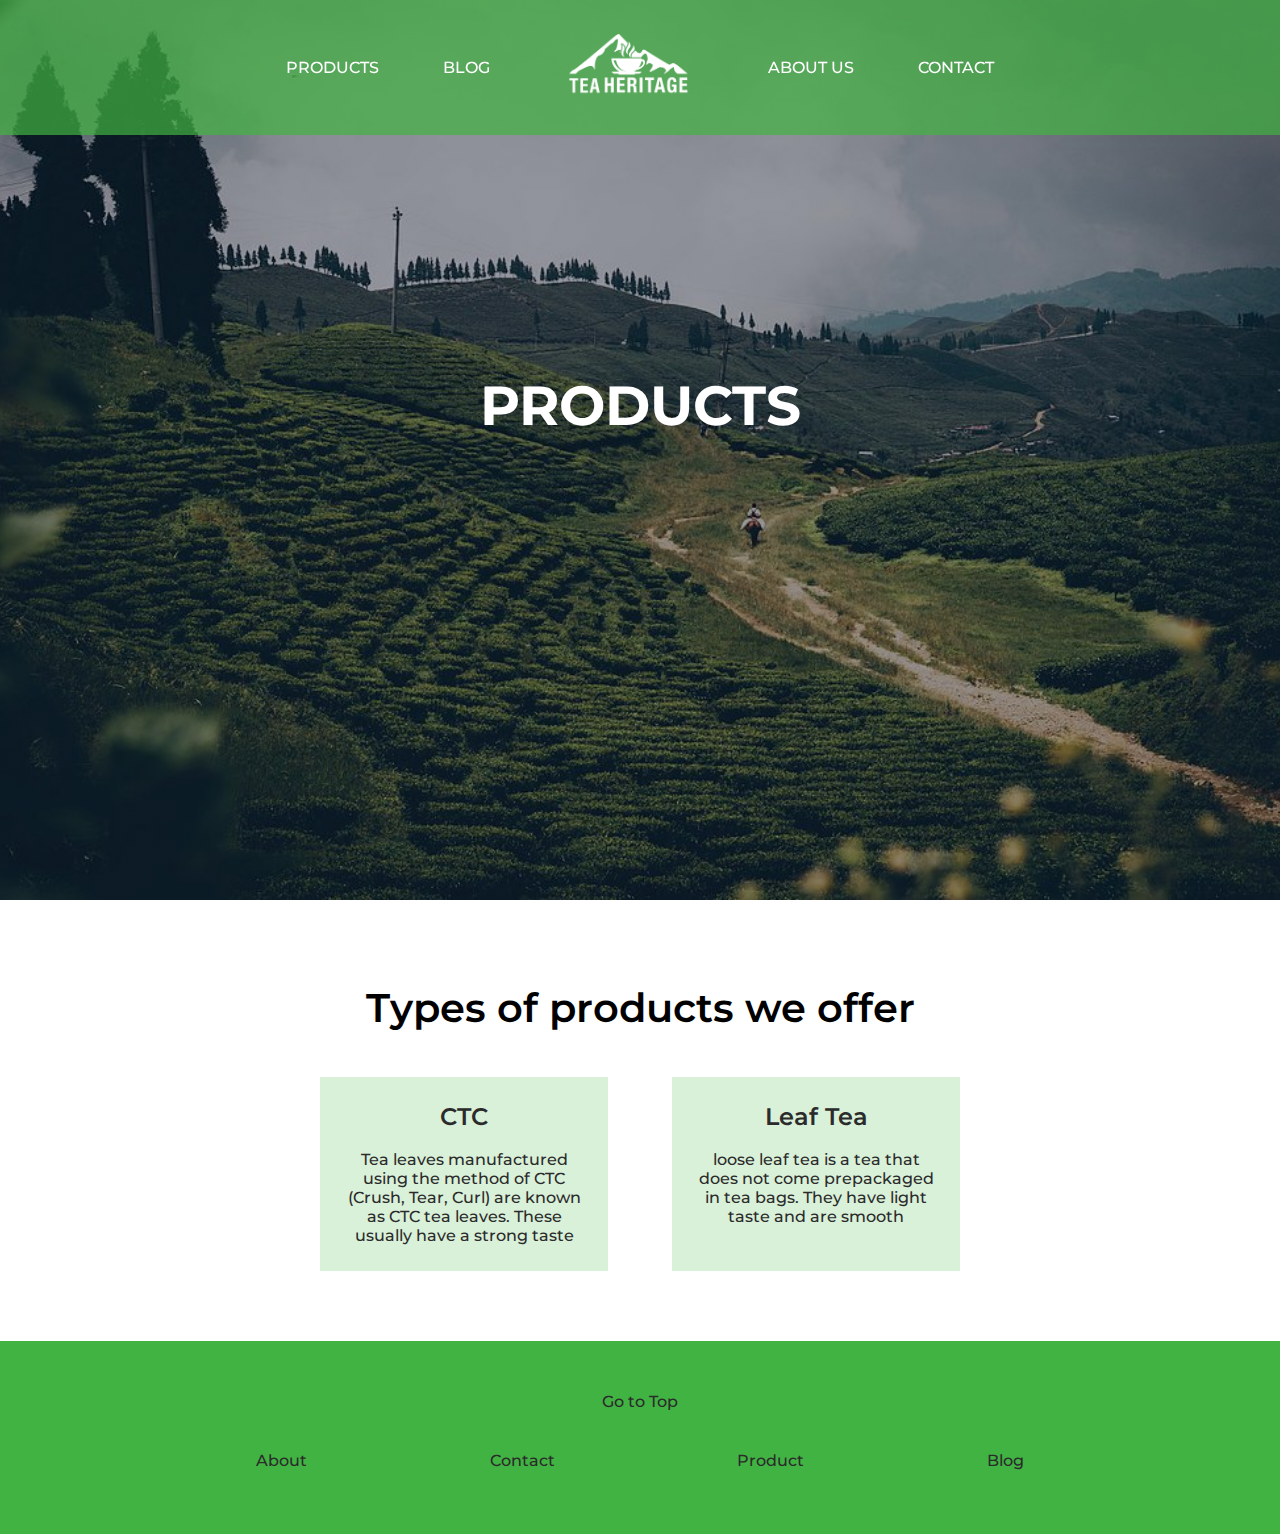
<file: products.html>
<!DOCTYPE html>
<head>
    <meta name="viewport" content="width=device-width ,initial-scale=1.0">
    <title>Home</title>
    <link rel="stylesheet" href="style.css">

</head>
<body>
    <section class="header">
        <div >
        <header id="headd">
            
            <ul class="nav__links">
                <li><a href="products.html" >PRODUCTS</a></li>
                <li><a href="blog.html">BLOG</a></li>
            </ul>
            <a href="index.html"><img  class="logo" id="logos" src="logo.png"></a>
            
            <ul class="nav__links__2">
                <li><a href="about.html">ABOUT US</a></li>
                <li><a href="#">CONTACT</a></li>
            </ul>
            

        </header>
    </div>
    <div class="text-box">
        <h2>PRODUCTS</h2>
    </div>
    </section>
    
    <section class="course">
        <h1>Types of products we offer</h1>
        <div class="row">
            
            <div class="column">
            <a href="ctc.html">
                <h3>CTC</h3>
                <br/>
            <p>Tea leaves manufactured using the method of CTC (Crush, Tear, Curl) are known as CTC tea leaves. These usually have a strong taste</p>
            </a>
            </div>
            
            
            <div class="column">
            <a href="leaf.html">
                <h3>Leaf Tea</h3>
                <br/>
            <p> loose leaf tea is a tea that does not come prepackaged in tea bags. They have light taste and are smooth</p>
            </a>
            </div>
        </div>
    </section>
    <section>
        <div class="footer-top">
            <h6><a href="">Go to Top</a></h6>
        </div>
        <div class="footer">
        <div class="icons">
            <h6><a href="about.html">About</a></h6>         
        </div>
        <div>
            <h6><a href="contact.html">Contact</a></h6>        </div>
        
        <div>
            <h6><a href="products.html">Product</a></h6>        </div>
        <div>
            <h6><a href="blog.html">Blog</a></h6> 
        </div>
    </section>

    <script>
    window.onscroll= function(){

        if (document.documentElement.scrollTop>50){
    
            document.getElementById("headd").style.height="10%";
            document.getElementById("logos").style.width="100px";
        }
        else{
            document.getElementById("headd").style.height="15%";
            document.getElementById("logos").style.width="120px";
        }
    
    }
    </script>
</body>
</html>
</file>
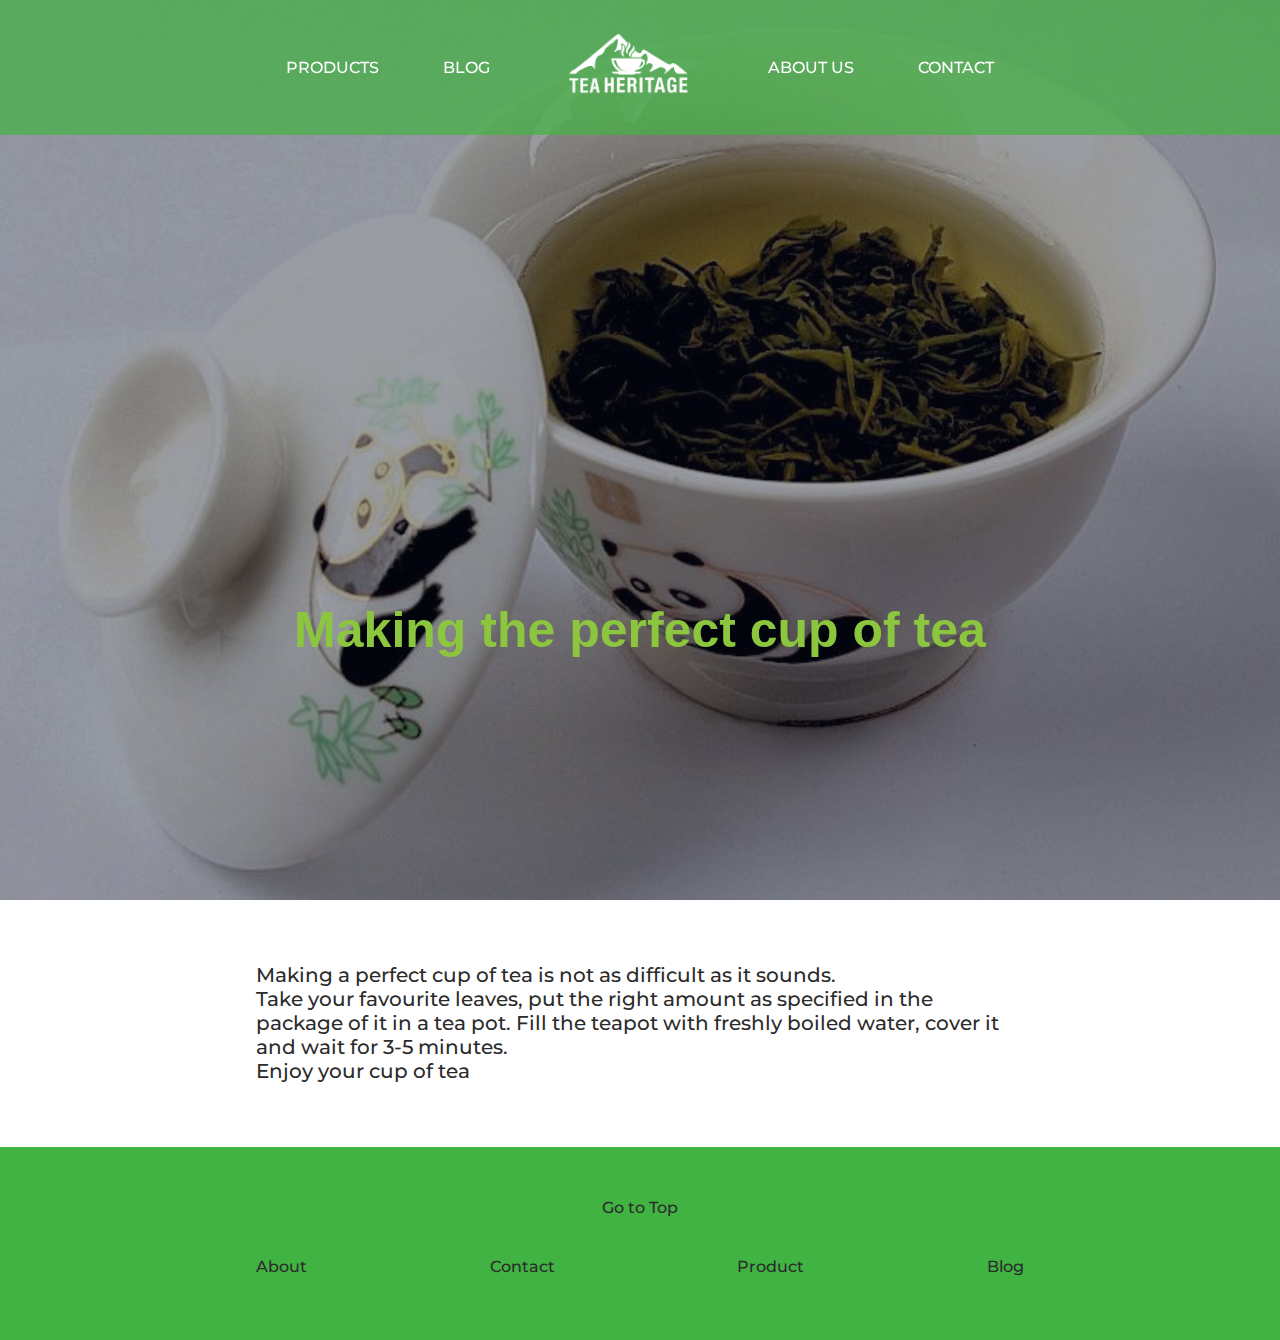
<file: teablog1.html>
<!DOCTYPE html>
<head>
    <meta name="viewport" content="width=device-width ,initial-scale=1.0">
    <title>Making a perfect cup of tea</title>
    <link rel="stylesheet" href="style.css">

</head>
<body>
    <section class="blogpics">
        <div >
        <header id="headd">
            
            <ul class="nav__links">
                <li><a href="products.html" >PRODUCTS</a></li>
                <li><a href="blog.html">BLOG</a></li>
            </ul>
            <a href="index.html"><img  class="logo" id="logos" src="logo.png"></a>
            
            <ul class="nav__links__2">
                <li><a href="about.html">ABOUT US</a></li>
                <li><a href="contact.html">CONTACT</a></li>
            </ul>
            

        </header>
        
            <div class="text-blog1">
                <h1>Making the perfect cup of tea</h1>
            </div>
       
    </div>
    
    </section>

   <section class="blogwrite">
        <br>
        <br>
        <p>Making a perfect cup of tea is not as difficult as it sounds.<br>
            Take your favourite leaves, put the right amount as specified in the package of it in a tea pot. Fill the teapot with freshly boiled water, cover it and wait for 3-5 minutes.<br>
            Enjoy your cup of tea</p>
   </section>

   <section>
    <div class="footer-top">
        <h6><a href="">Go to Top</a></h6>
    </div>
    <div class="footer">
    <div class="icons">
        <h6><a href="about.html">About</a></h6>         
    </div>
    <div>
        <h6><a href="contact.html">Contact</a></h6>        </div>
    
    <div>
        <h6><a href="products.html">Product</a></h6>        </div>
    <div>
        <h6><a href="blog.html">Blog</a></h6> 
    </div>
</section>

    <script>
    window.onscroll= function(){

        if (document.documentElement.scrollTop>50){
    
            document.getElementById("headd").style.height="10%";
            document.getElementById("logos").style.width="100px";
        }
        else{
            document.getElementById("headd").style.height="15%";
            document.getElementById("logos").style.width="120px";
        }
    
    }
    </script>
</body>
</html>
</file>
<file: style.css>
/* 
*{
    margin:0;
    padding:0;
}

.header{
    min-height: 100vh;
    width:100%;
    background-image: linear-gradient(rgba(4,9,30,0.4),rgba(4,9,30,0.4)),url(teagarden.jpg);
    background-position: center;
    background-size: cover;
    position:relative;
}

nav{
    display:flex;
    padding: 2% 6%;
    justify-content: space-between;
    align-items: center;

}

nav img{
    width: 100px;
    align-items: center;
}


.nav-links{
    flex:1;
    text-align: right;
}

.nav-links ul li{
    list-style: none;
    display: inline-block;
    padding:8px 12px;
    position: relative;
} */

@import url('https://fonts.googleapis.com/css2?family=Montserrat:wght@500&display=swap');

*{
    box-sizing: border-box;
    padding: 0;
    margin: 0;
    
}

/* body{
    height: 200vh;

} */

.header{
    min-height: 100vh;
    width:100%;
    background-image: linear-gradient(rgba(4,9,30,0.4),rgba(4,9,30,0.4)),url(teagarden.jpg);
    background-position: center;
    background-size: cover;
    position:relative;
    
}

.headerproduct{
    min-height: 20vh;
    width:100%;
    background-color: white;
    background-position: center;
    background-size: cover;
    position:relative;
    
}

.about-top{
    min-height: 100vh;
    width:100%;
    background-image: linear-gradient(rgba(4,9,30,0.4),rgba(4,9,30,0.4)),url(aboutgarden.jpg);
    background-position: center;
    background-size: cover;
    position:relative;
    
}

.blog-top{
    min-height: 30vh;
    width:100%;
    
    background-position: center;
    background-size: cover;
    position:relative;
    
}



.blog1-top{
    min-height: 30vh;
    width:100%;
    
    background-position: center;
    background-size: cover;
    position:relative;
}

#headd{
    width: 100%;
    height: 15%;
    display: flex;
    justify-content: space-between;
    align-items: center;
    padding: 30px 20%;
    background-color: rgba(65, 179, 66, .7);
    position: fixed;
    transition: 0.2s;
    
}

#headd a{
    font-family: "Montserrat",sans-serif;
    font-weight: 500;
    font-size:16px;
    color: #fff;
    text-decoration: none;
}
.footer{
    background:rgba(65, 179, 66, 1);
    
    background-size:cover;
    width: 100%;
    display: flex;
    justify-content: space-between;
    align-items: center;
    padding: 30px 20%;
    padding-top: 10px;
    padding-bottom: 5%;
    font-family: "Montserrat",sans-serif;
    font-size: 20px;
 

}

.footer-top h6{
    color: #2b2b2b;
}

.footer-top{
    background:rgba(65, 179, 66, 1);
    
    background-size:cover;
    width: 100%;
    
    align-items: center;
    padding: 30px 20%;
    padding-top: 4%;
    text-align: center;
    font-family: "Montserrat",sans-serif;
    font-size: 20px;
   
}

.column-about-us{
    flex-basis: 50%;
    padding: 1%;
    
   
}

.column-about-us p{
    color: #2b2b2b;
    font-family: "Montserrat",sans-serif;
    font-size: 14px;
    text-align: left;
    
   
}



.blogpost1{

   margin:auto;
   width:80%;
   background-image: url(blogpic.jpg);
   background-size: cover;
   background-position: center;
}

.blogpost p{
    padding-top: 10px;
    color: #2b2b2b;
    font-family: "Montserrat",sans-serif;
    font-size: 12px;

}

.blogpost h2{
    padding-top: 15px;
    font-family: "Montserrat",sans-serif;
    font-weight: 500;
    font-size:20px;
    color: #2b2b2b;
  
}

.column-about-detail p{
    color: #2b2b2b;
    font-family: "Montserrat",sans-serif;
    font-size: 14px;
    text-align: center;
    
   
}



.blogpost{
    width: 70%;
   align-items: center; 
}
.whorwe h1{
    font-family:Arial, Helvetica, sans-serif;
    font-size: 50px;
    font-weight: 700;
    color: #8cc63f;
}

.blog-top h1{
    font-family:Arial, Helvetica, sans-serif;
    font-size: 50px;
    font-weight: 700;
    color: #8cc63f;
}

.whorwe h2{
    font-family:Arial, Helvetica, sans-serif;
    font-size: 25px;
    font-weight: 700;
    color: #8cc63f;
}

.footer-top a{
    color: #2b2b2b;
    font-family: "Montserrat",sans-serif;
}

.footer h6{
    color: #2b2b2b;
}

#logos{
    width: 120px;
    cursor: pointer;
    transition:0.2s;
}

.nav__links{
    list-style: none;
}

.nav__links li{

    display: inline-block;
    padding: 0px 30px;
}

.nav__links li a{
    transition: all 0.3s ease 0s;
}

.nav__links__2{
    list-style: none;
  
}

.nav__links__2 li{

    display: inline-block;
    padding: 0px 30px;
}

.nav__links__2 li a{
    transition: all 0.3s ease 0s;
}

.column-blog{
    flex-basis: 40%;
    
    
}

.whorwe{
    width: 70%;
    margin:auto;
    text-align: center;
    padding-top: 70px;
    padding-bottom: 70px;

}

.blogpost{
    width: 90%;
    margin:auto;
    text-align: center;
    padding-top: 70px;
    padding-bottom: 70px;

}

.course{
    width: 50%;
    margin:auto;
    text-align: center;
    padding-top: 70px;
    padding-bottom: 70px;

}

h2{
    font-size: 55px;
    font-family: "Montserrat",sans-serif;
}

h1{
    font-size: 40px;
    font-weight: 600;
    padding: 2%;
    font-family: "Montserrat",sans-serif;
}



.short-about{
    background: rgba(144, 238, 144, 0.5);
    background-size:cover;
    width: 100%;
    display: flex;
    align-items: center;
    padding-left: 20%;
    padding-right: 20%;
    padding-top: 40px;
    padding-bottom: 40px;



}

.product-page h5{
    font-size: 23px;
    font-family:Cambria, Cochin, Georgia, Times, 'Times New Roman', serif;
}

.product-page h1{
    font-size: 50px;
    font-weight: 600;
    
    font-family: "Montserrat",sans-serif;
}

.product-page{
    
    background-size:cover;
    width: 100%;
    display: flex;
    align-items: center;
    padding-left: 15%;
    padding-right: 20%;
    padding-top: 40px;
    padding-bottom: 40px;

}

h3{
    font-size: 24px;
    font-weight: 600;
}


h4{
    font-size: 30px;
    font-weight: 600;
}


.row{
    margin-top:5%;
    display:flex;
    justify-content: space-between;
   
}

.text-box{
    width:90%;
    color: #fff;
    position: absolute;
    top: 45%;
    left: 50%;
    transform: translate(-50%,-50%);
    text-align: center;
}

.text-blog1 h1{
    font-family:Arial, Helvetica, sans-serif;
    font-size: 50px;
    font-weight: 700;
    color: #8cc63f;

}

.blogwrite{
    text-align: left;
    padding-left: 20%;
    padding-right: 20%;
    padding-top: 10%;
    padding-bottom: 5%;
    size: cover;
    
    padding-top: 15px;
    font-family: "Montserrat",sans-serif;
    font-weight: 500;
    font-size:20px;
    color: #2b2b2b;

}

.blogpics{
    min-height: 100vh;
    width:100%;
    background-image: linear-gradient(rgba(4,9,30,0.4),rgba(4,9,30,0.4)),url(blogpic.jpg);
    background-position: center;
    background-size: cover;
    position:relative;
}

.text-blog1{
    width:90%;
    color: #fff;
    position: absolute;
    top: 70%;
    left: 50%;
    transform: translate(-50%,-50%);
    text-align: center;
}

.text-blog{
    width:90%;
    color: #fff;
    position: absolute;
    top: 70%;
    left: 50%;
    transform: translate(-50%,-50%);
    text-align: center;
}

li,a{
    font-family: "Montserrat",sans-serif;
    font-weight: 500;
    font-size:16px;
    color: #2b2b2b;
    text-decoration: none;
    
}

.column-ab-l{
    padding-right: 20px;
}

.column-ab{
    color: #2b2b2b;
    padding-top: 40px;
    padding-left: 20px;
    font-family: "Montserrat",sans-serif;
}



.column{
    flex-basis: 45%;
    background-color: rgba(65, 179, 66, .2);
    padding: 4%;
   
}



.column:hover{
    box-shadow: 0 0 20px 0px rgba(0,0,0, 0.2);
}

.column-about{
    flex-basis: 70%;
}

.column-about{
    flex-basis: 30%;
}

.loacation {
    width: 80%;
    margin: auto;
    padding: 80px 0;
}

.loacation iframe {
    width: 100%;
}

.contact-us {
    width: 80%;
    margin: auto;
    font-family: "Montserrat",sans-serif;
    font-weight: 500;
    font-size:16px;
    color: #2b2b2b;
    text-decoration: none;

}

.content-col {
    flex-basis: 48%;
    margin-bottom: 30px;
}

.content-col div {
    display: flex;
    align-items: center;
    margin-bottom: 40px;
}

.content-col div .fa {
    font-size: 28px;
    color: #24f8c7;
    margin: 10px;
    margin-right: 30px;
}

.content-col div p {
    padding: 0;
}

.content-col div h5 {
    font-size: 20px;
    margin-bottom: 5px;
    color: #555;
    font-weight: 400;
}

.content-col input, .content-col textarea {
    width: 100%;
    padding: 15px;
    margin-bottom: 17px;
    border: 1px solid #ccc;
    outline: none;
    box-sizing: border-box;
}
</file>
